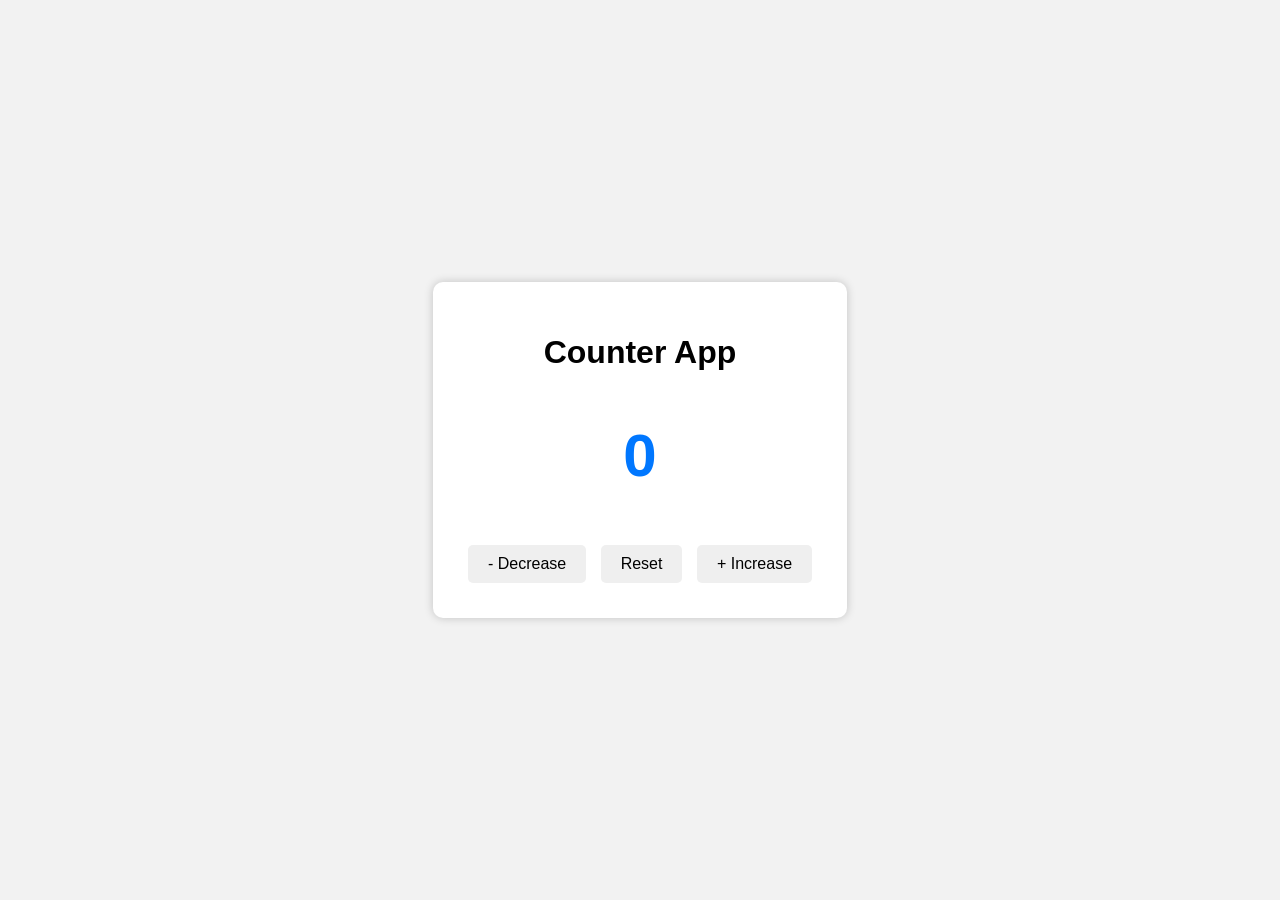
<file: js-assainment/Project-01-Counter App/index.html>
<!DOCTYPE html>
<html lang="en">
<head>
    <meta charset="UTF-8">
    <meta name="viewport" content="width=device-width, initial-scale=1.0">
    <title>Counter App</title>

    <!-- CSS File -->
    <link rel="stylesheet" href="style.css">
</head>
<body>

    <div class="container">

        <h1>Counter App</h1>

        <!-- এখানে সংখ্যা দেখাবে -->
        <h2 id="count">0</h2>

        <div class="buttons">

            <button id="decreaseBtn">- Decrease</button>

            <button id="resetBtn">Reset</button>

            <button id="increaseBtn">+ Increase</button>

        </div>

    </div>

    <!-- JavaScript File -->
    <script src="script.js"></script>

</body>
</html>
</file>
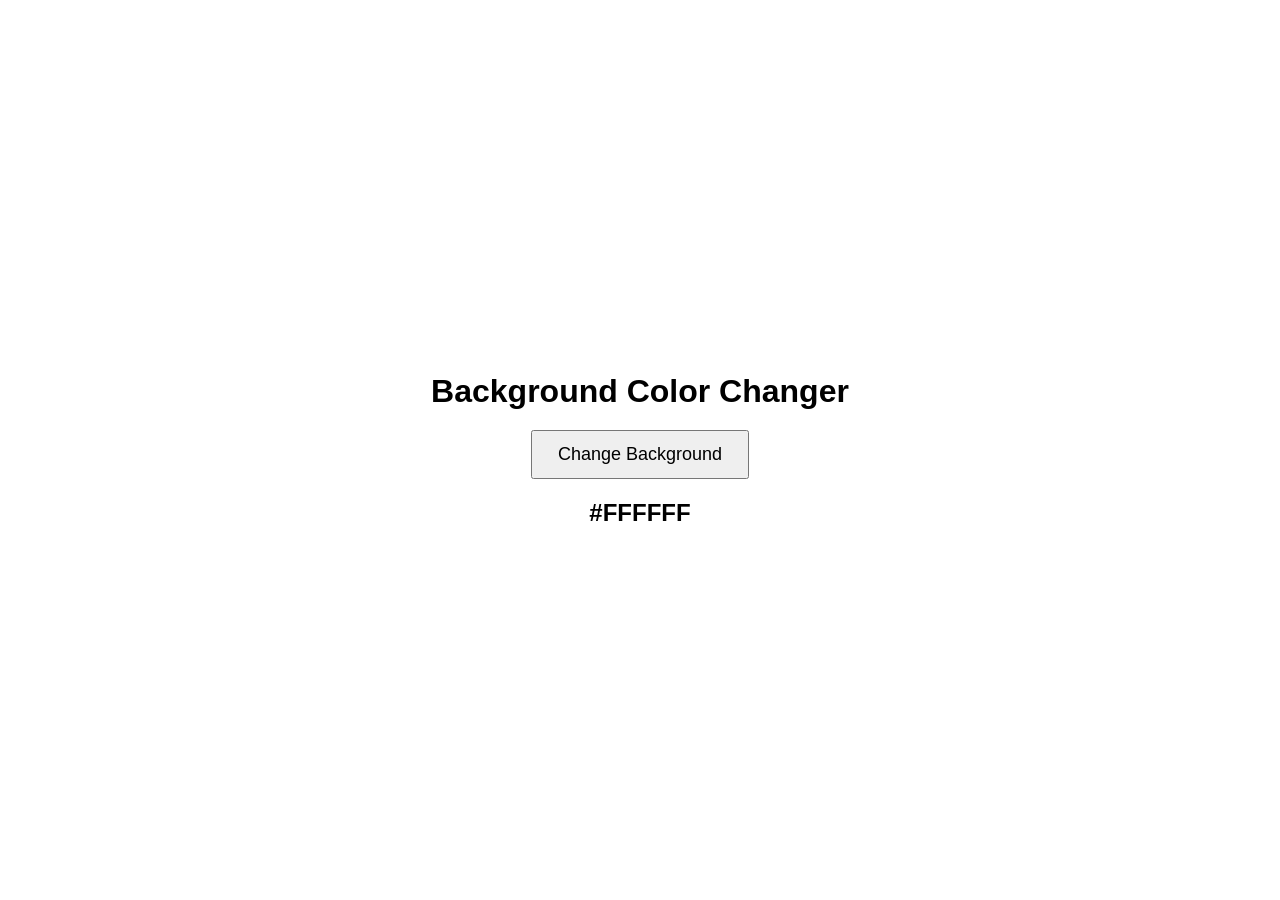
<file: js-assainment/Project-02-Background Color Changer/index.html>
<!DOCTYPE html>
<html lang="en">
<head>
    <meta charset="UTF-8">
    <meta name="viewport" content="width=device-width, initial-scale=1.0">
    <title>Background Color Changer</title>
    <link rel="stylesheet" href="style.css">
</head>
<body>

    <div class="container">
        <h1>Background Color Changer</h1>

        <button id="colorBtn">Change Background</button>

        <h3 id="colorCode">#FFFFFF</h3>
    </div>

    <script src="script.js"></script>

</body>
</html>
</file>
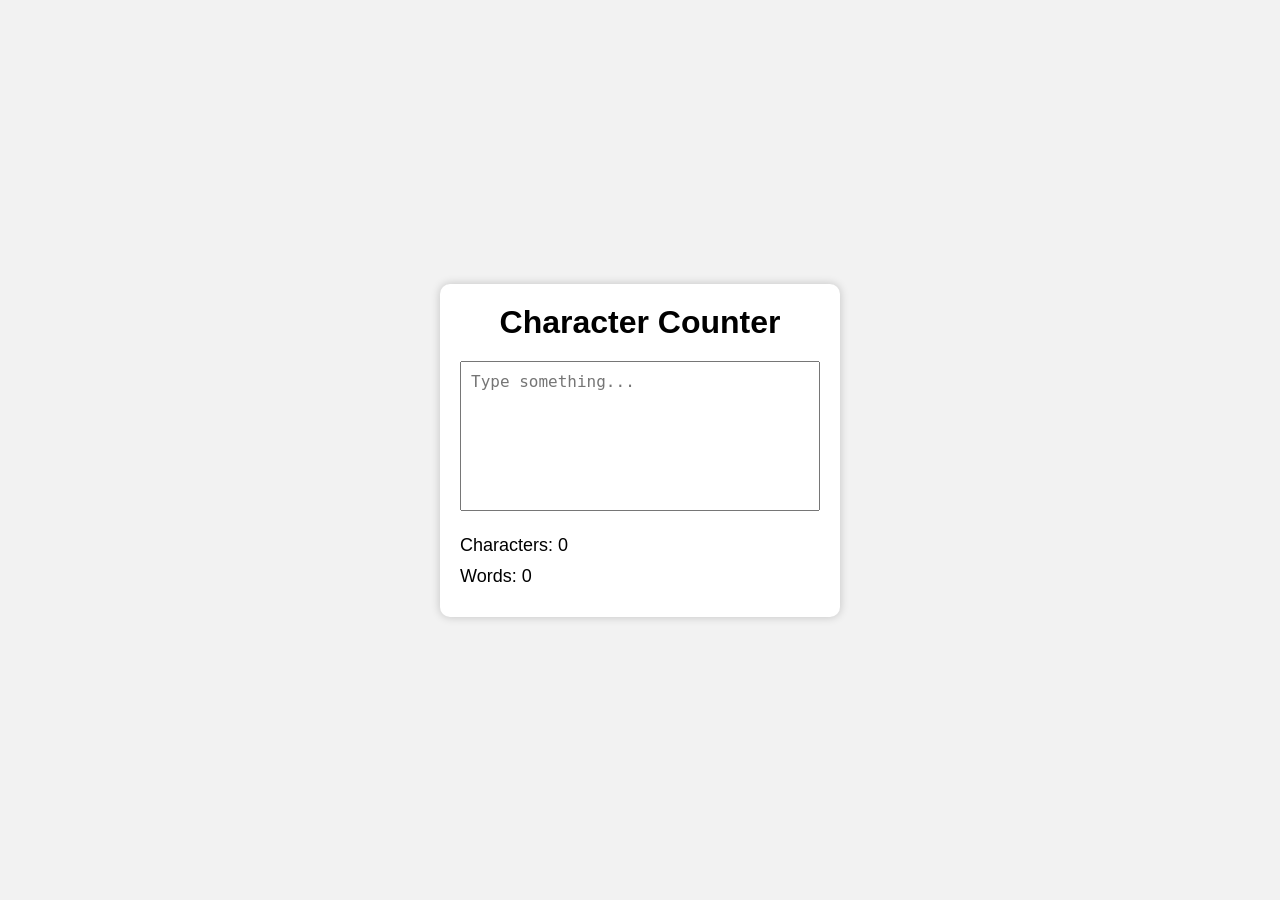
<file: js-assainment/Project-03-Character Counter/index.html>
<!DOCTYPE html>
<html lang="en">
<head>
    <meta charset="UTF-8">
    <meta name="viewport" content="width=device-width, initial-scale=1.0">
    <title>Character Counter</title>
    <link rel="stylesheet" href="style.css">
</head>
<body>

    <div class="container">

        <h1>Character Counter</h1>

        <textarea id="textInput" placeholder="Type something..."></textarea>

        <div class="result">
            <p>Characters: <span id="charCount">0</span></p>
            <p>Words: <span id="wordCount">0</span></p>
        </div>

    </div>

    <script src="script.js"></script>

</body>
</html>
</file>
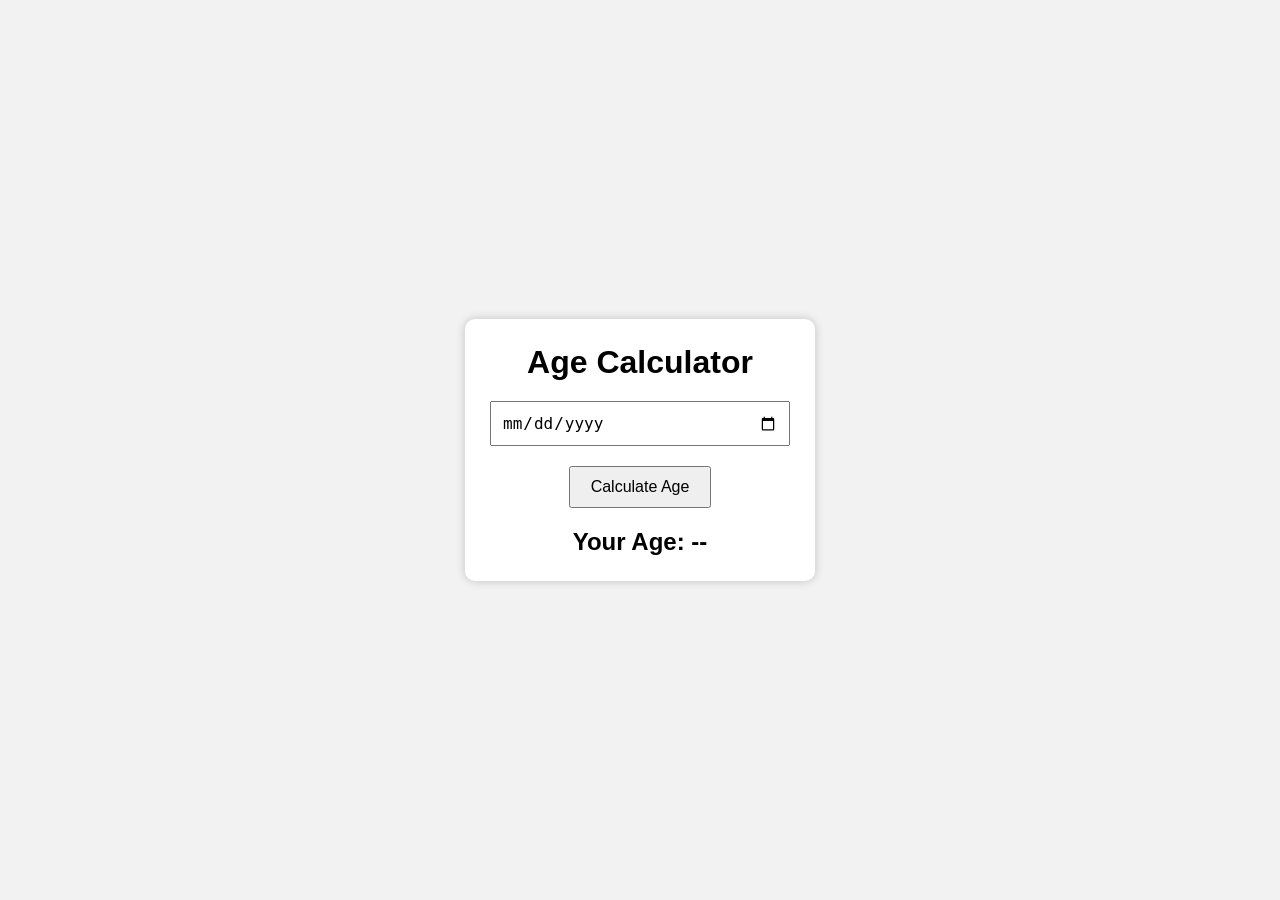
<file: js-assainment/Project-04-Age Calculator/index.html>
<!DOCTYPE html>
<html lang="en">
<head>
    <meta charset="UTF-8">
    <meta name="viewport" content="width=device-width, initial-scale=1.0">
    <title>Age Calculator</title>
    <link rel="stylesheet" href="style.css">
</head>
<body>

<div class="container">
    <h1>Age Calculator</h1>

    <input type="date" id="birthDate">

    <button id="calculateBtn">Calculate Age</button>

    <h2 id="result">Your Age: --</h2>
</div>

<script src="script.js"></script>

</body>
</html>
</file>
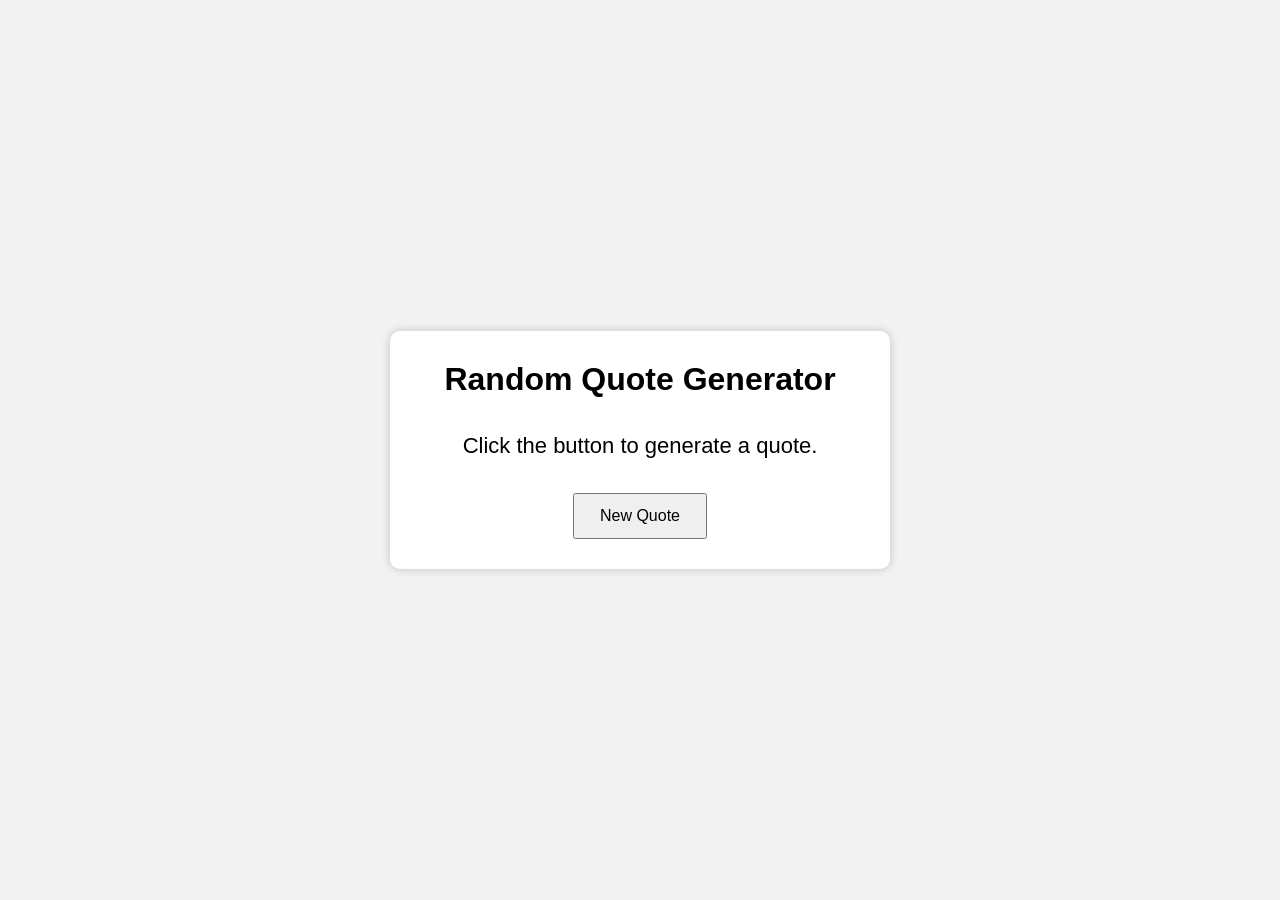
<file: js-assainment/Project-05-Random-quote/index.html>
<!DOCTYPE html>
<html lang="en">
<head>
    <meta charset="UTF-8">
    <meta name="viewport" content="width=device-width, initial-scale=1.0">
    <title>Random Quote Generator</title>
    <link rel="stylesheet" href="style.css">
</head>
<body>

<div class="container">

    <h1>Random Quote Generator</h1>

    <p id="quote">
        Click the button to generate a quote.
    </p>

    <button id="quoteBtn">
        New Quote
    </button>

</div>

<script src="script.js"></script>

</body>
</html>
</file>
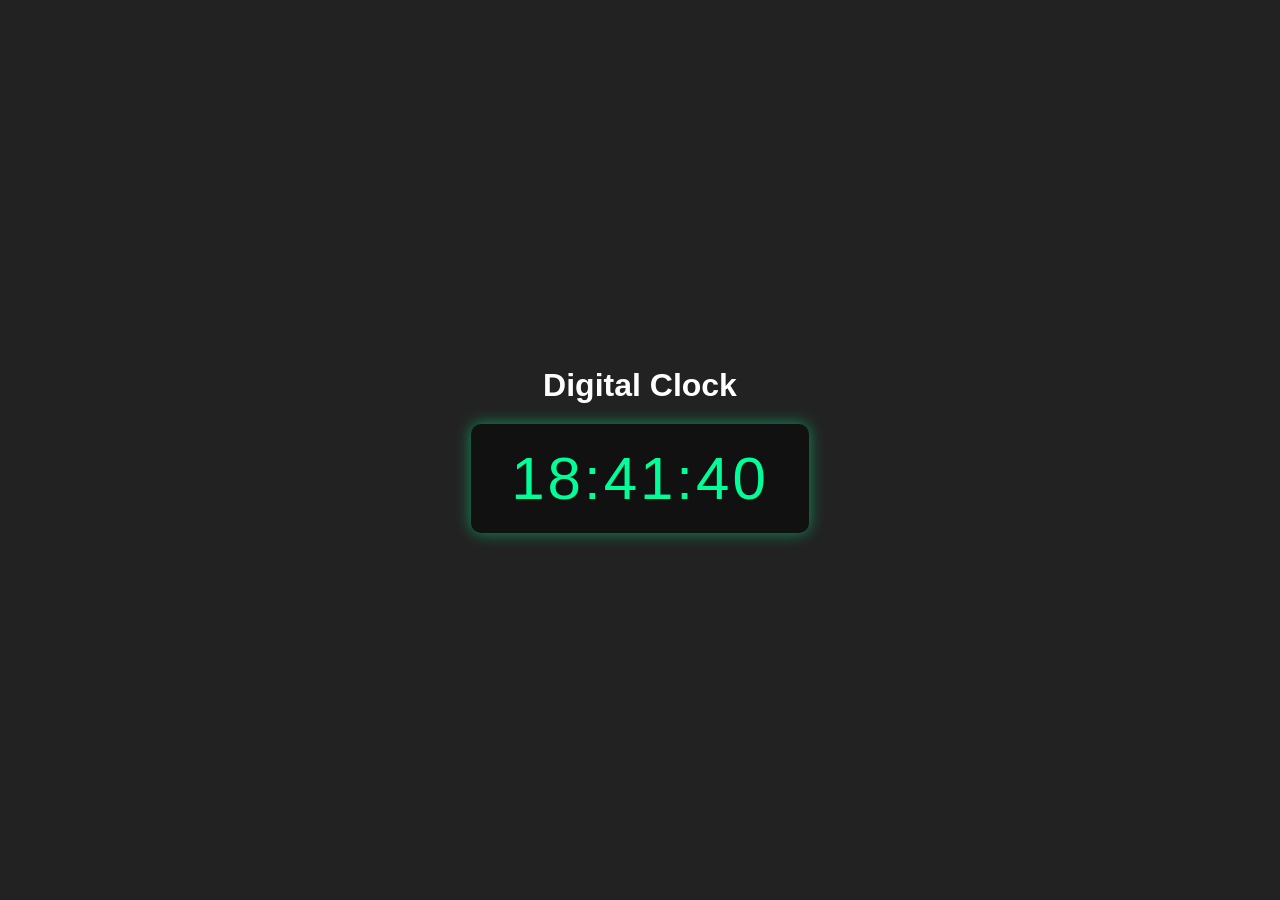
<file: js-assainment/Project-06-Digital Clock/index.html>
<!DOCTYPE html>
<html lang="en">
<head>
    <meta charset="UTF-8">
    <meta name="viewport" content="width=device-width, initial-scale=1.0">
    <title>Digital Clock</title>
    <link rel="stylesheet" href="style.css">
</head>
<body>

<div class="container">

    <h1>Digital Clock</h1>

    <div id="clock">00:00:00</div>

</div>

<script src="script.js"></script>

</body>
</html>
</file>
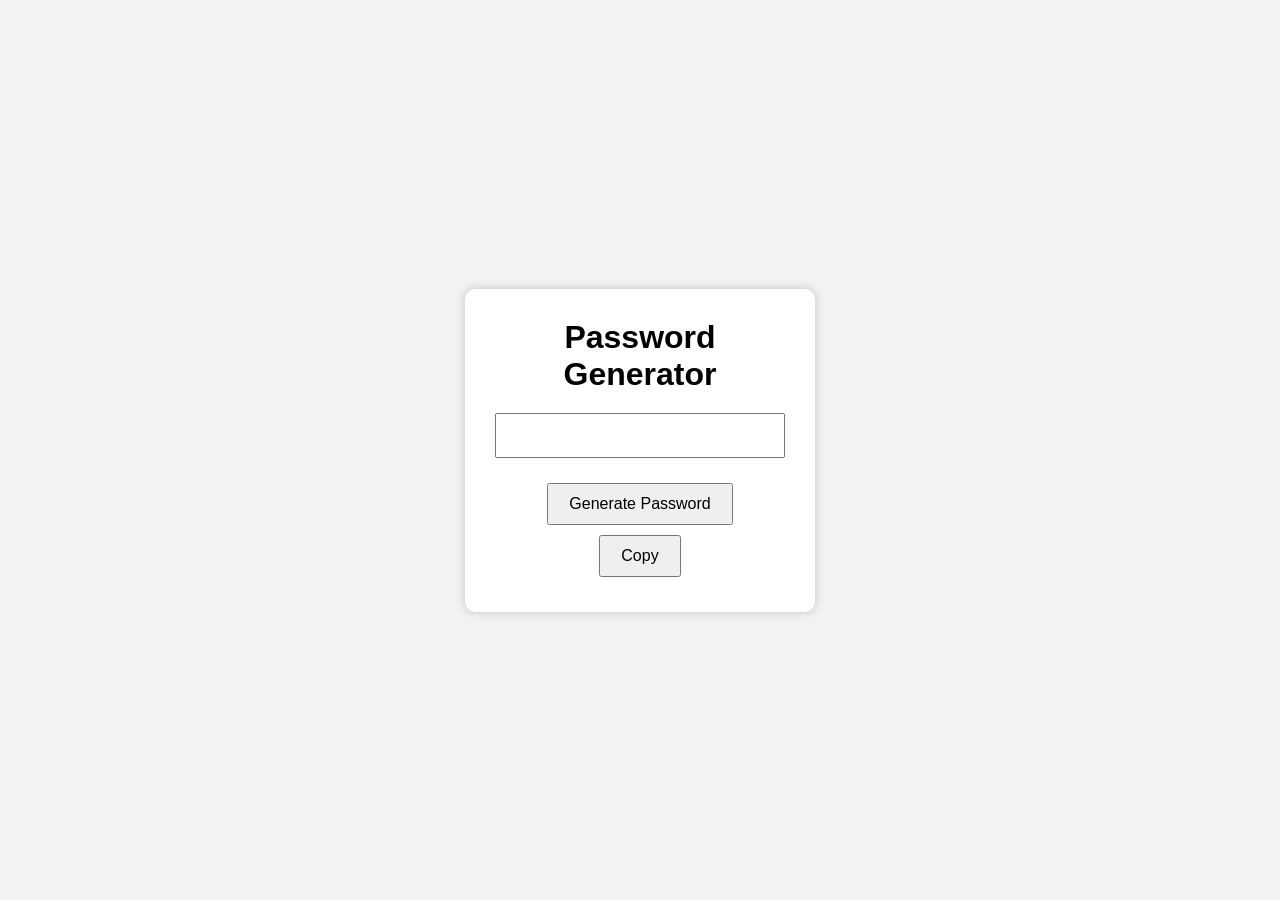
<file: js-assainment/Project-07-Password Generator/index.html>
<!DOCTYPE html>
<html lang="en">
<head>
    <meta charset="UTF-8">
    <meta name="viewport" content="width=device-width, initial-scale=1.0">
    <title>Password Generator</title>
    <link rel="stylesheet" href="style.css">
</head>
<body>

<div class="container">

    <h1>Password Generator</h1>

    <input type="text" id="password" readonly>

    <button id="generateBtn">Generate Password</button>

    <button id="copyBtn">Copy</button>

</div>

<script src="script.js"></script>

</body>
</html>
</file>
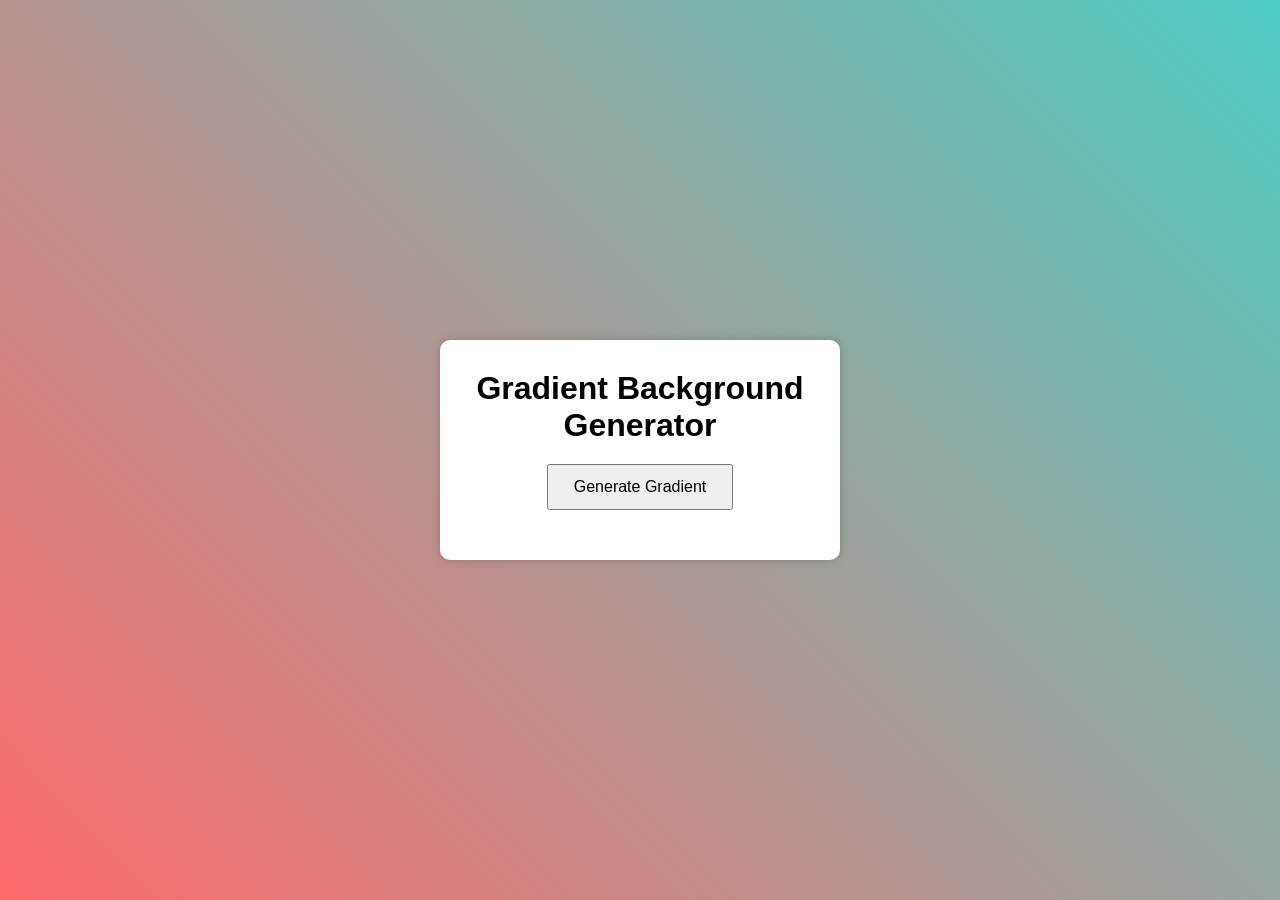
<file: js-assainment/Project-08-Gradient Background Generator/index.html>
<!DOCTYPE html>
<html lang="en">
<head>
    <meta charset="UTF-8">
    <meta name="viewport" content="width=device-width, initial-scale=1.0">
    <title>Gradient Background Generator</title>
    <link rel="stylesheet" href="style.css">
</head>
<body>

<div class="container">

    <h1>Gradient Background Generator</h1>

    <button id="generateBtn">Generate Gradient</button>

    <p id="gradientCode"></p>

</div>

<script src="script.js"></script>

</body>
</html>
</file>
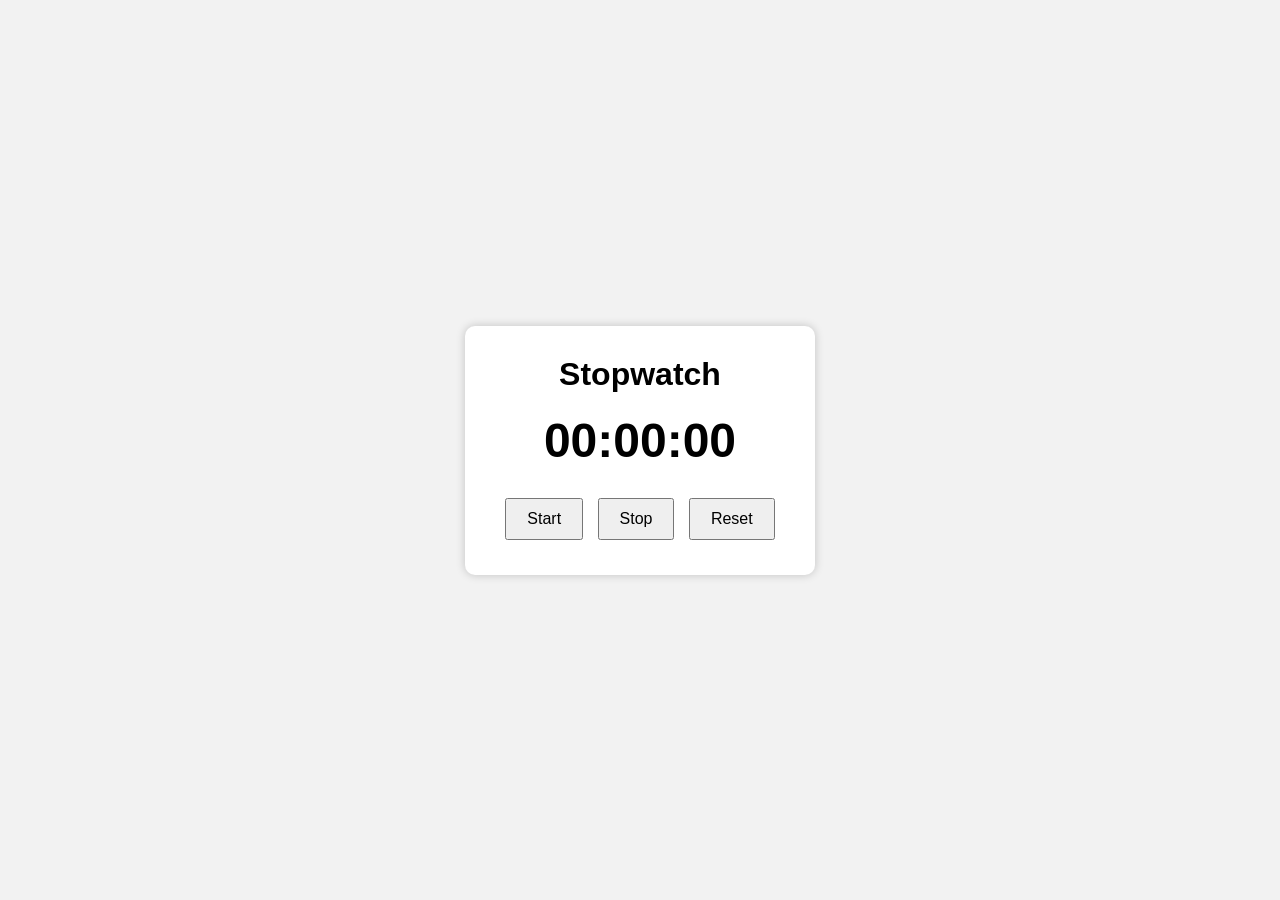
<file: js-assainment/Project-09-Stopwatch/index.html>
<!DOCTYPE html>
<html lang="en">
<head>
    <meta charset="UTF-8">
    <meta name="viewport" content="width=device-width, initial-scale=1.0">
    <title>Stopwatch</title>
    <link rel="stylesheet" href="style.css">
</head>
<body>

<div class="container">

    <h1>Stopwatch</h1>

    <h2 id="display">00:00:00</h2>

    <div class="buttons">
        <button id="startBtn">Start</button>
        <button id="stopBtn">Stop</button>
        <button id="resetBtn">Reset</button>
    </div>

</div>

<script src="script.js"></script>

</body>
</html>
</file>
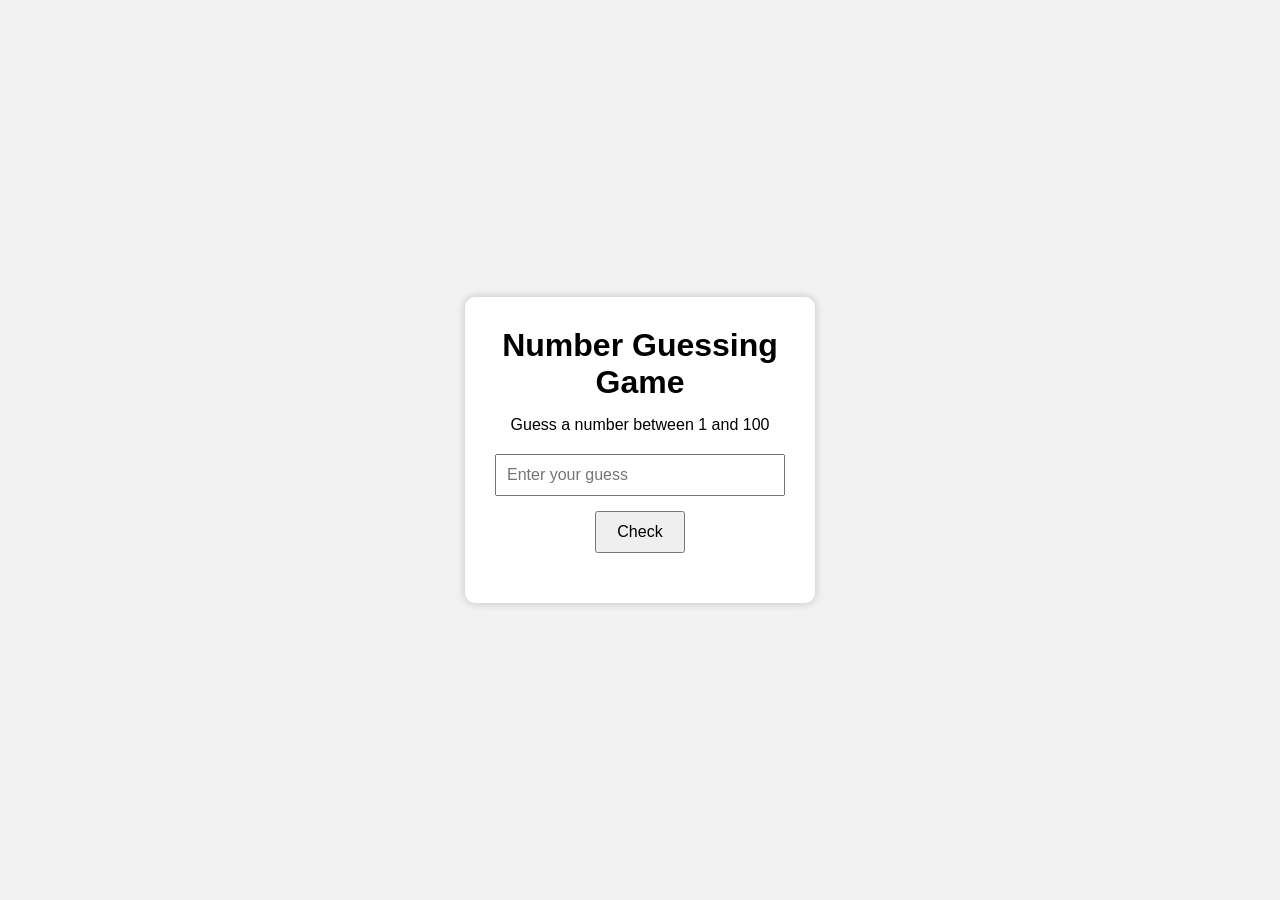
<file: js-assainment/Project-10-Number Guessing Game/index.html>
<!DOCTYPE html>
<html lang="en">
<head>
    <meta charset="UTF-8">
    <meta name="viewport" content="width=device-width, initial-scale=1.0">
    <title>Number Guessing Game</title>
    <link rel="stylesheet" href="style.css">
</head>
<body>

<div class="container">

    <h1>Number Guessing Game</h1>

    <p>Guess a number between 1 and 100</p>

    <input type="number" id="guessInput" placeholder="Enter your guess">

    <button id="guessBtn">Check</button>

    <h2 id="result"></h2>

</div>

<script src="script.js"></script>

</body>
</html>
</file>
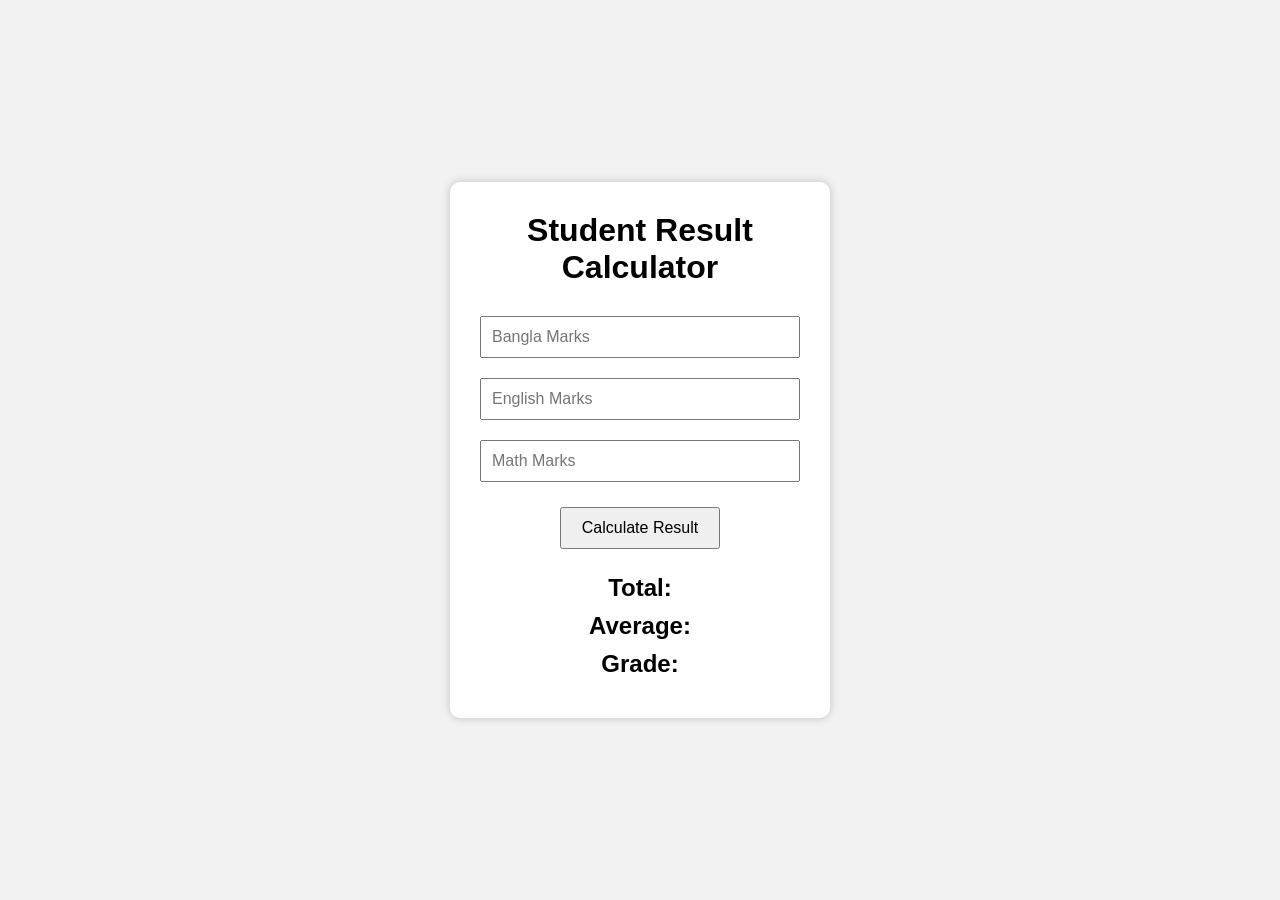
<file: js-assainment/Project-11-Student Result Calculator/index.html>
<!DOCTYPE html>
<html lang="en">
<head>
    <meta charset="UTF-8">
    <meta name="viewport" content="width=device-width, initial-scale=1.0">
    <title>Student Result Calculator</title>
    <link rel="stylesheet" href="style.css">
</head>
<body>

<div class="container">

    <h1>Student Result Calculator</h1>

    <input type="number" id="bangla" placeholder="Bangla Marks">

    <input type="number" id="english" placeholder="English Marks">

    <input type="number" id="math" placeholder="Math Marks">

    <button id="calculateBtn">Calculate Result</button>

    <div class="result">
        <h2 id="total">Total: </h2>
        <h2 id="average">Average: </h2>
        <h2 id="grade">Grade: </h2>
    </div>

</div>

<script src="script.js"></script>

</body>
</html>
</file>
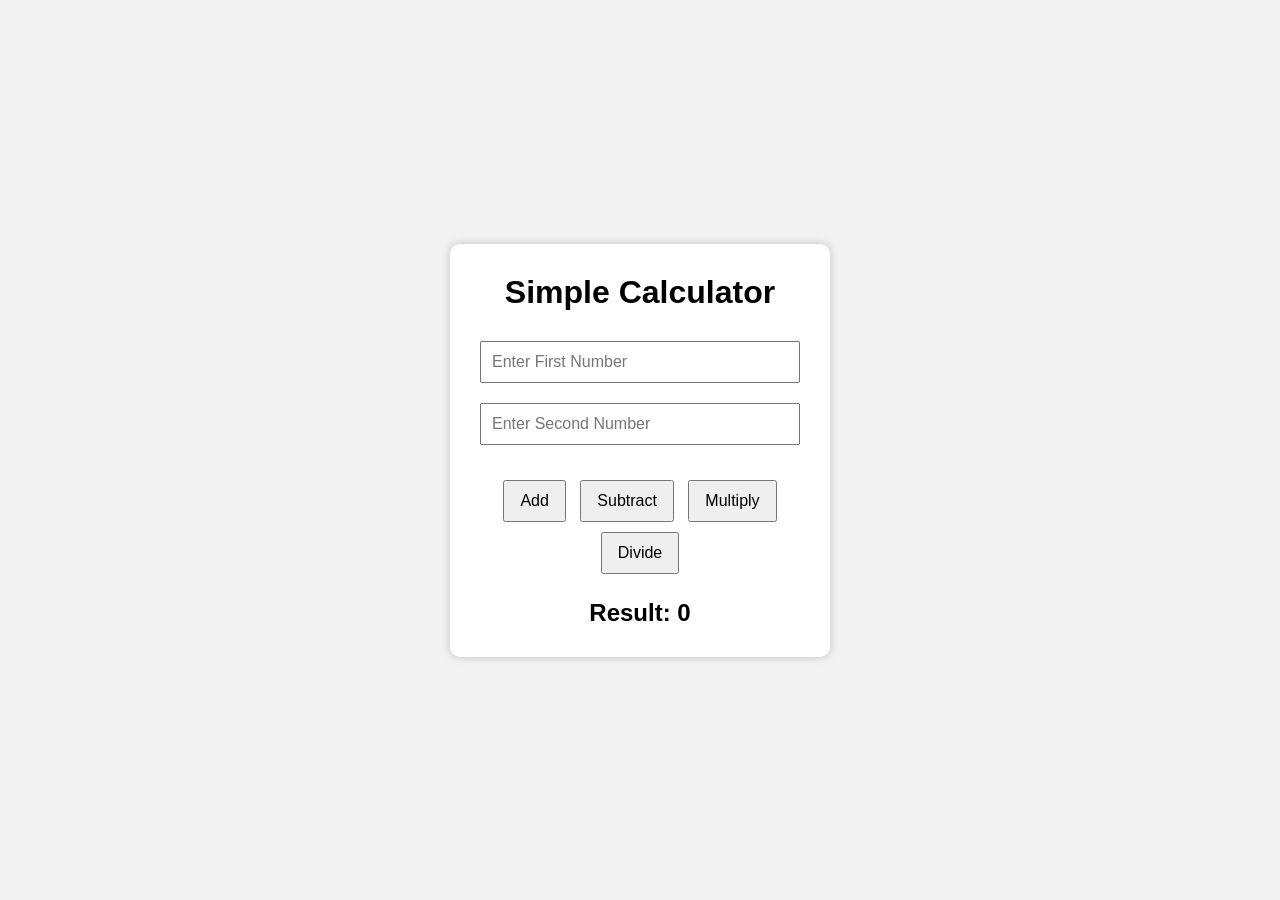
<file: js-assainment/Project-12-Simple Calculator/index.html>
<!DOCTYPE html>
<html lang="en">
<head>
    <meta charset="UTF-8">
    <meta name="viewport" content="width=device-width, initial-scale=1.0">
    <title>Simple Calculator</title>
    <link rel="stylesheet" href="style.css">
</head>
<body>

<div class="container">

    <h1>Simple Calculator</h1>

    <input type="number" id="number1" placeholder="Enter First Number">

    <input type="number" id="number2" placeholder="Enter Second Number">

    <div class="buttons">
        <button id="addBtn">Add</button>
        <button id="subtractBtn">Subtract</button>
        <button id="multiplyBtn">Multiply</button>
        <button id="divideBtn">Divide</button>
    </div>

    <h2 id="result">Result: 0</h2>

</div>

<script src="script.js"></script>

</body>
</html>
</file>
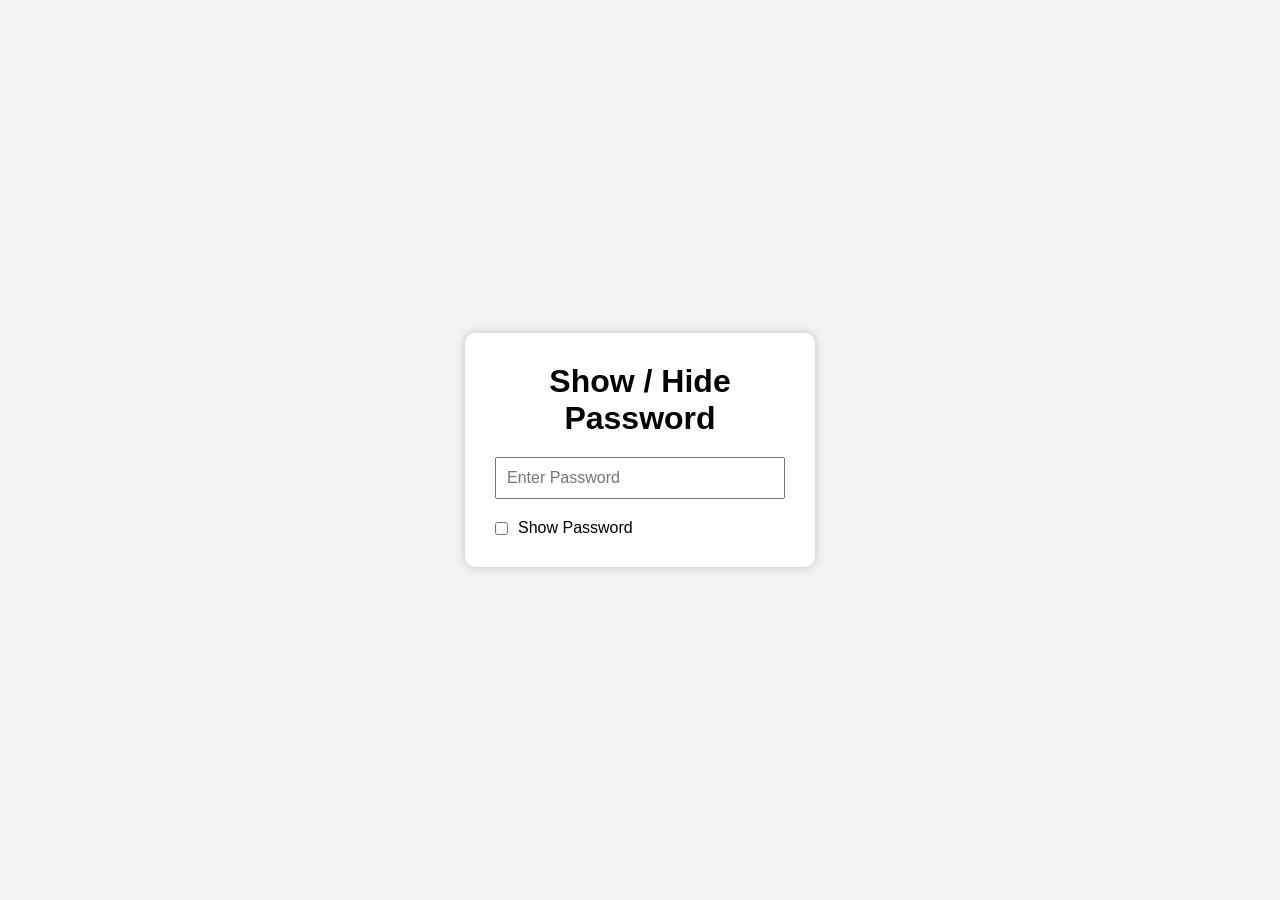
<file: js-assainment/Project-13-show or hide password/index.html>
<!DOCTYPE html>
<html lang="en">
<head>
    <meta charset="UTF-8">
    <meta name="viewport" content="width=device-width, initial-scale=1.0">
    <title>Show / Hide Password</title>
    <link rel="stylesheet" href="style.css">
</head>
<body>

<div class="container">

    <h1>Show / Hide Password</h1>

    <input
        type="password"
        id="password"
        placeholder="Enter Password"
    >

    <div class="checkbox">
        <input type="checkbox" id="showPassword">
        <label for="showPassword">Show Password</label>
    </div>

</div>

<script src="script.js"></script>

</body>
</html>
</file>
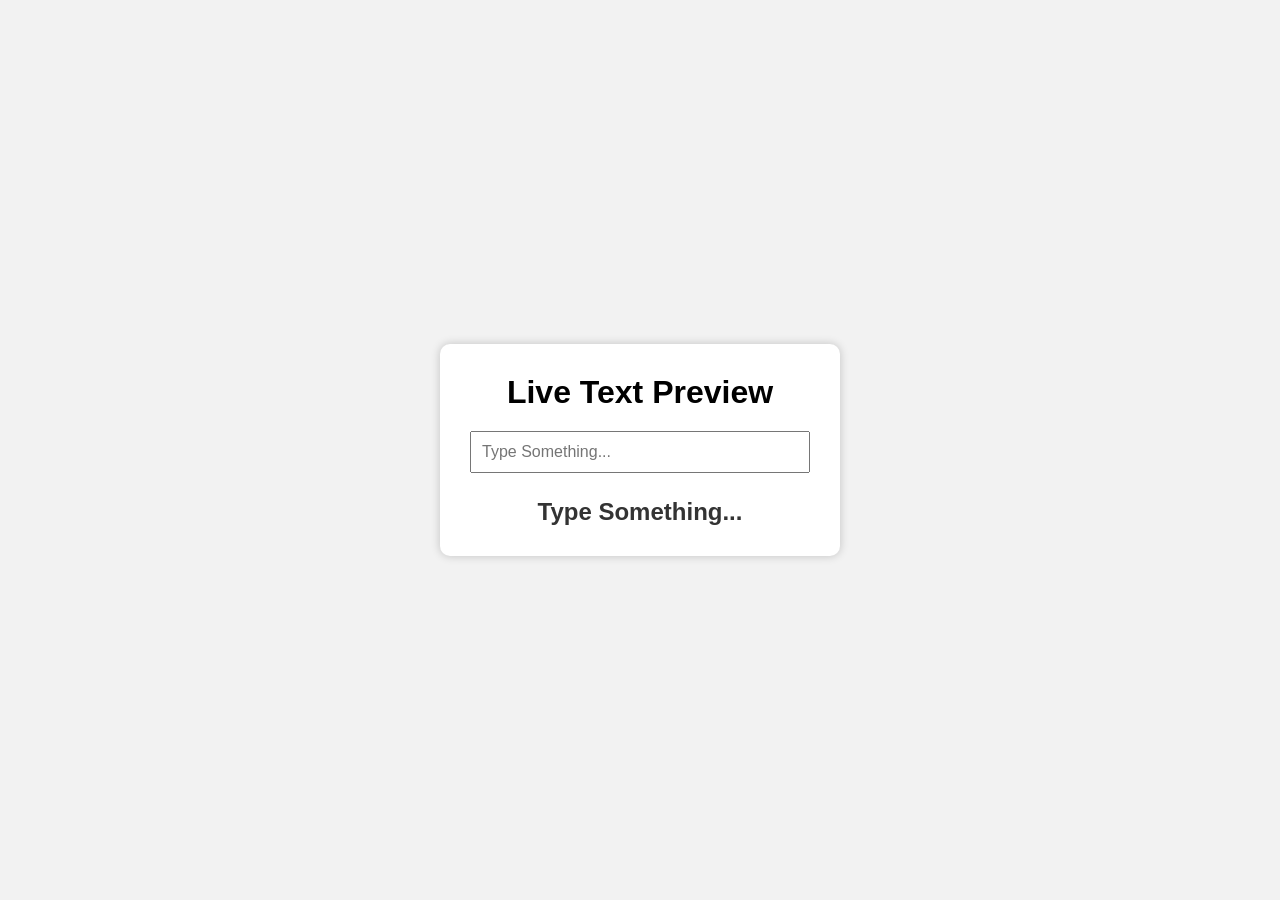
<file: js-assainment/Project-14-Live  Text Preview/index.html>
<!DOCTYPE html>
<html lang="en">
<head>
    <meta charset="UTF-8">
    <meta name="viewport" content="width=device-width, initial-scale=1.0">
    <title>Live Text Preview</title>
    <link rel="stylesheet" href="style.css">
</head>
<body>

<div class="container">

    <h1>Live Text Preview</h1>

    <input
        type="text"
        id="textInput"
        placeholder="Type Something..."
    >

    <h2 id="preview">Type Something...</h2>

</div>

<script src="script.js"></script>

</body>
</html>
</file>
<file: js-assainment/Project-01-Counter App/style.css>
/* পুরো পেজের ডিজাইন */

body{

    margin:0;

    font-family:Arial, sans-serif;

    background:#f2f2f2;

    display:flex;

    justify-content:center;

    align-items:center;

    height:100vh;

}

.container{

    background:white;

    padding:30px;

    border-radius:10px;

    box-shadow:0 0 10px rgba(0,0,0,.2);

    text-align:center;

}

h1{

    margin-bottom:20px;

}

h2{

    font-size:60px;

    color:#0077ff;

}

button{

    padding:10px 20px;

    margin:5px;

    cursor:pointer;

    border:none;

    border-radius:5px;

    font-size:16px;

}

button:hover{

    opacity:.8;

}
</file>
<file: js-assainment/Project-02-Background Color Changer/style.css>
*{
    margin:0;
    padding:0;
    box-sizing:border-box;
}

body{
    font-family:Arial,sans-serif;
    display:flex;
    justify-content:center;
    align-items:center;
    height:100vh;
    background:white;
    transition:0.5s;
}

.container{
    text-align:center;
}

button{
    padding:12px 25px;
    font-size:18px;
    cursor:pointer;
    margin:20px 0;
}

h3{
    font-size:24px;
}
</file>
<file: js-assainment/Project-03-Character Counter/style.css>
*{
    margin:0;
    padding:0;
    box-sizing:border-box;
}

body{
    font-family:Arial,sans-serif;
    background:#f2f2f2;
    display:flex;
    justify-content:center;
    align-items:center;
    height:100vh;
}

.container{
    width:400px;
    background:#fff;
    padding:20px;
    border-radius:10px;
    box-shadow:0 0 10px rgba(0,0,0,.2);
}

h1{
    text-align:center;
    margin-bottom:20px;
}

textarea{
    width:100%;
    height:150px;
    padding:10px;
    font-size:16px;
    resize:none;
}

.result{
    margin-top:20px;
    font-size:18px;
}

.result p{
    margin:10px 0;
}
</file>
<file: js-assainment/Project-04-Age Calculator/style.css>
*{
    margin:0;
    padding:0;
    box-sizing:border-box;
}

body{
    font-family:Arial,sans-serif;
    background:#f2f2f2;
    display:flex;
    justify-content:center;
    align-items:center;
    height:100vh;
}

.container{
    width:350px;
    background:#fff;
    padding:25px;
    border-radius:10px;
    text-align:center;
    box-shadow:0 0 10px rgba(0,0,0,.2);
}

h1{
    margin-bottom:20px;
}

input{
    width:100%;
    padding:10px;
    font-size:16px;
}

button{
    margin-top:20px;
    padding:10px 20px;
    cursor:pointer;
    font-size:16px;
}

h2{
    margin-top:20px;
}
</file>
<file: js-assainment/Project-05-Random-quote/style.css>
*{
    margin:0;
    padding:0;
    box-sizing:border-box;
}

body{
    font-family:Arial,sans-serif;
    background:#f2f2f2;
    display:flex;
    justify-content:center;
    align-items:center;
    height:100vh;
}

.container{
    width:500px;
    background:#fff;
    padding:30px;
    border-radius:10px;
    text-align:center;
    box-shadow:0 0 10px rgba(0,0,0,.2);
}

h1{
    margin-bottom:20px;
}

#quote{
    font-size:22px;
    margin:30px 0;
    line-height:1.6;
}

button{
    padding:12px 25px;
    font-size:16px;
    cursor:pointer;
}
</file>
<file: js-assainment/Project-06-Digital Clock/style.css>
*{
    margin:0;
    padding:0;
    box-sizing:border-box;
}

body{
    height:100vh;
    display:flex;
    justify-content:center;
    align-items:center;
    background:#222;
    font-family:Arial,sans-serif;
}

.container{
    text-align:center;
}

h1{
    color:#fff;
    margin-bottom:20px;
}

#clock{
    color:#00ff99;
    font-size:60px;
    background:#111;
    padding:20px 40px;
    border-radius:10px;
    letter-spacing:3px;
    box-shadow:0 0 15px rgba(0,255,153,.5);
}
</file>
<file: js-assainment/Project-07-Password Generator/style.css>
*{
    margin:0;
    padding:0;
    box-sizing:border-box;
}

body{
    font-family:Arial,sans-serif;
    background:#f2f2f2;
    display:flex;
    justify-content:center;
    align-items:center;
    height:100vh;
}

.container{
    background:#fff;
    padding:30px;
    border-radius:10px;
    box-shadow:0 0 10px rgba(0,0,0,.2);
    text-align:center;
    width:350px;
}

h1{
    margin-bottom:20px;
}

input{
    width:100%;
    padding:10px;
    font-size:18px;
    text-align:center;
    margin-bottom:20px;
}

button{
    padding:10px 20px;
    margin:5px;
    cursor:pointer;
    font-size:16px;
}
</file>
<file: js-assainment/Project-08-Gradient Background Generator/style.css>
*{
    margin:0;
    padding:0;
    box-sizing:border-box;
}

body{
    height:100vh;
    display:flex;
    justify-content:center;
    align-items:center;
    font-family:Arial,sans-serif;
    background:linear-gradient(45deg,#ff6b6b,#4ecdc4);
    transition:0.5s;
}

.container{
    background:white;
    padding:30px;
    border-radius:10px;
    text-align:center;
    box-shadow:0 0 10px rgba(0,0,0,.2);
    width:400px;
}

h1{
    margin-bottom:20px;
}

button{
    padding:12px 25px;
    font-size:16px;
    cursor:pointer;
}

p{
    margin-top:20px;
    word-break:break-all;
    font-size:16px;
}
</file>
<file: js-assainment/Project-09-Stopwatch/style.css>
*{
    margin:0;
    padding:0;
    box-sizing:border-box;
}

body{
    font-family:Arial,sans-serif;
    background:#f2f2f2;
    display:flex;
    justify-content:center;
    align-items:center;
    height:100vh;
}

.container{
    background:#fff;
    padding:30px;
    border-radius:10px;
    text-align:center;
    box-shadow:0 0 10px rgba(0,0,0,.2);
    width:350px;
}

h1{
    margin-bottom:20px;
}

#display{
    font-size:48px;
    margin-bottom:25px;
}

button{
    padding:10px 20px;
    margin:5px;
    font-size:16px;
    cursor:pointer;
}
</file>
<file: js-assainment/Project-10-Number Guessing Game/style.css>
*{
    margin:0;
    padding:0;
    box-sizing:border-box;
}

body{
    font-family:Arial,sans-serif;
    background:#f2f2f2;
    display:flex;
    justify-content:center;
    align-items:center;
    height:100vh;
}

.container{
    width:350px;
    background:#fff;
    padding:30px;
    border-radius:10px;
    text-align:center;
    box-shadow:0 0 10px rgba(0,0,0,.2);
}

h1{
    margin-bottom:15px;
}

p{
    margin-bottom:20px;
}

input{
    width:100%;
    padding:10px;
    font-size:16px;
    margin-bottom:15px;
}

button{
    padding:10px 20px;
    font-size:16px;
    cursor:pointer;
}

h2{
    margin-top:20px;
}
</file>
<file: js-assainment/Project-11-Student Result Calculator/style.css>
*{
    margin:0;
    padding:0;
    box-sizing:border-box;
}

body{
    font-family:Arial,sans-serif;
    background:#f2f2f2;
    display:flex;
    justify-content:center;
    align-items:center;
    height:100vh;
}

.container{
    width:380px;
    background:#fff;
    padding:30px;
    border-radius:10px;
    box-shadow:0 0 10px rgba(0,0,0,.2);
    text-align:center;
}

h1{
    margin-bottom:20px;
}

input{
    width:100%;
    padding:10px;
    margin:10px 0;
    font-size:16px;
}

button{
    margin-top:15px;
    padding:10px 20px;
    font-size:16px;
    cursor:pointer;
}

.result{
    margin-top:25px;
}

.result h2{
    margin:10px 0;
}
</file>
<file: js-assainment/Project-12-Simple Calculator/style.css>
*{
    margin:0;
    padding:0;
    box-sizing:border-box;
}

body{
    font-family:Arial,sans-serif;
    background:#f2f2f2;
    display:flex;
    justify-content:center;
    align-items:center;
    height:100vh;
}

.container{
    width:380px;
    background:#fff;
    padding:30px;
    border-radius:10px;
    box-shadow:0 0 10px rgba(0,0,0,.2);
    text-align:center;
}

h1{
    margin-bottom:20px;
}

input{
    width:100%;
    padding:10px;
    margin:10px 0;
    font-size:16px;
}

.buttons{
    margin-top:20px;
}

button{
    padding:10px 15px;
    margin:5px;
    font-size:16px;
    cursor:pointer;
}

h2{
    margin-top:20px;
}
</file>
<file: js-assainment/Project-13-show or hide password/style.css>
*{
    margin:0;
    padding:0;
    box-sizing:border-box;
}

body{
    font-family:Arial,sans-serif;
    background:#f2f2f2;
    display:flex;
    justify-content:center;
    align-items:center;
    height:100vh;
}

.container{
    width:350px;
    background:#fff;
    padding:30px;
    border-radius:10px;
    box-shadow:0 0 10px rgba(0,0,0,.2);
}

h1{
    text-align:center;
    margin-bottom:20px;
}

input[type="password"],
input[type="text"]{
    width:100%;
    padding:10px;
    font-size:16px;
}

.checkbox{
    margin-top:20px;
    display:flex;
    align-items:center;
    gap:10px;
}

label{
    cursor:pointer;
}
</file>
<file: js-assainment/Project-14-Live  Text Preview/style.css>
*{
    margin:0;
    padding:0;
    box-sizing:border-box;
}

body{
    font-family:Arial,sans-serif;
    background:#f2f2f2;
    display:flex;
    justify-content:center;
    align-items:center;
    height:100vh;
}

.container{
    width:400px;
    background:#fff;
    padding:30px;
    border-radius:10px;
    box-shadow:0 0 10px rgba(0,0,0,.2);
    text-align:center;
}

h1{
    margin-bottom:20px;
}

input{
    width:100%;
    padding:10px;
    font-size:16px;
}

h2{
    margin-top:25px;
    color:#333;
    word-wrap:break-word;
}
</file>
